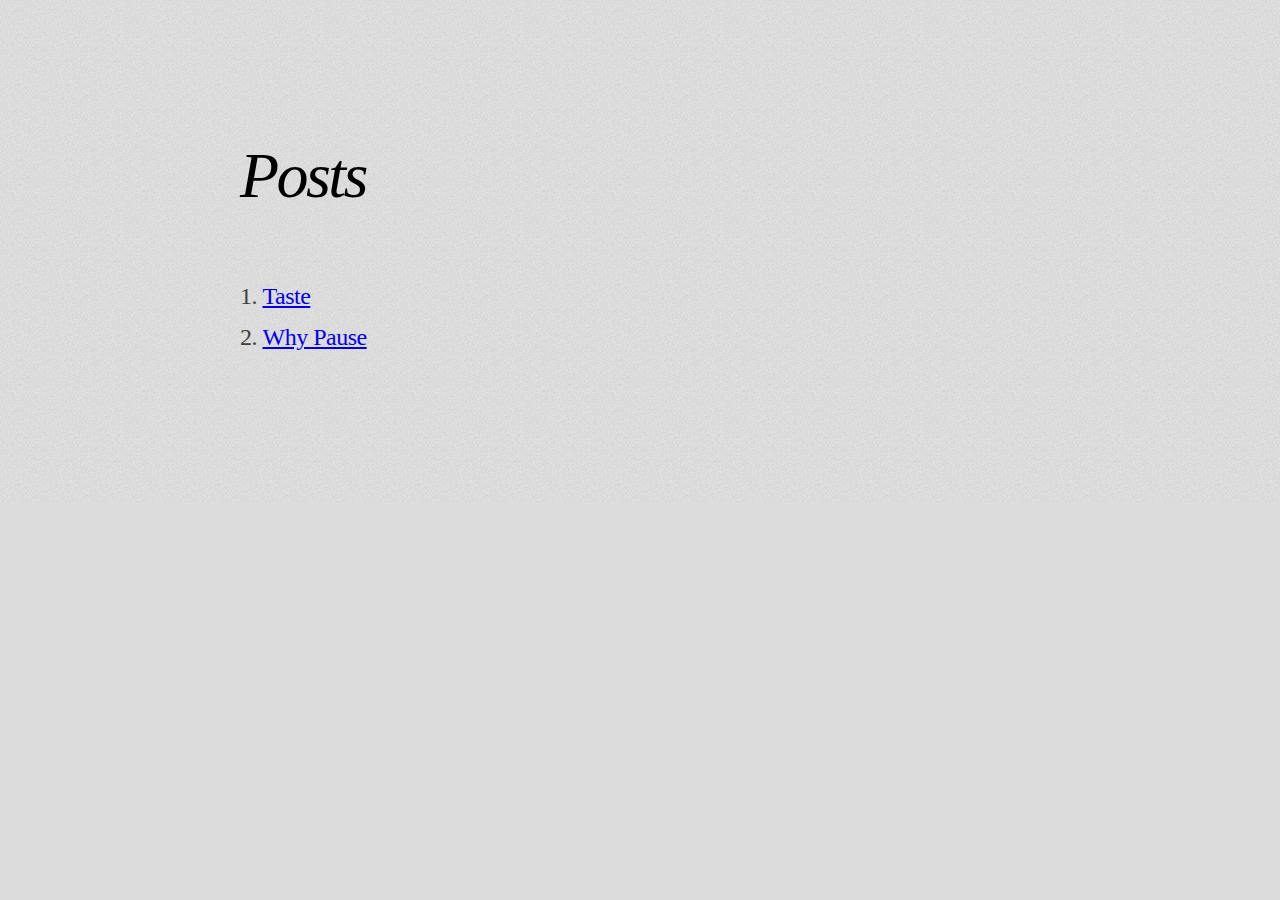
<file: index.html>
<!DOCTYPE html>
<html lang="en">
  <head>
    <meta charset="UTF-8" />
    <meta http-equiv="X-UA-Compatible" content="IE=edge" />
    <meta name="viewport" content="width=device-width, initial-scale=1.0" />
    <title>Leo's Blog</title>
    <link rel="stylesheet" href="tnr.css" />
  </head>
  <body>
    <article>
      <h1>Posts</h1>
      <section>
        <ol>
          <li><a href="taste.html">Taste</a></li>
          <li><a href="pause.html">Why Pause</a></li>
        </ol>
      </section>
    </article>
  </body>
</html>
</file>
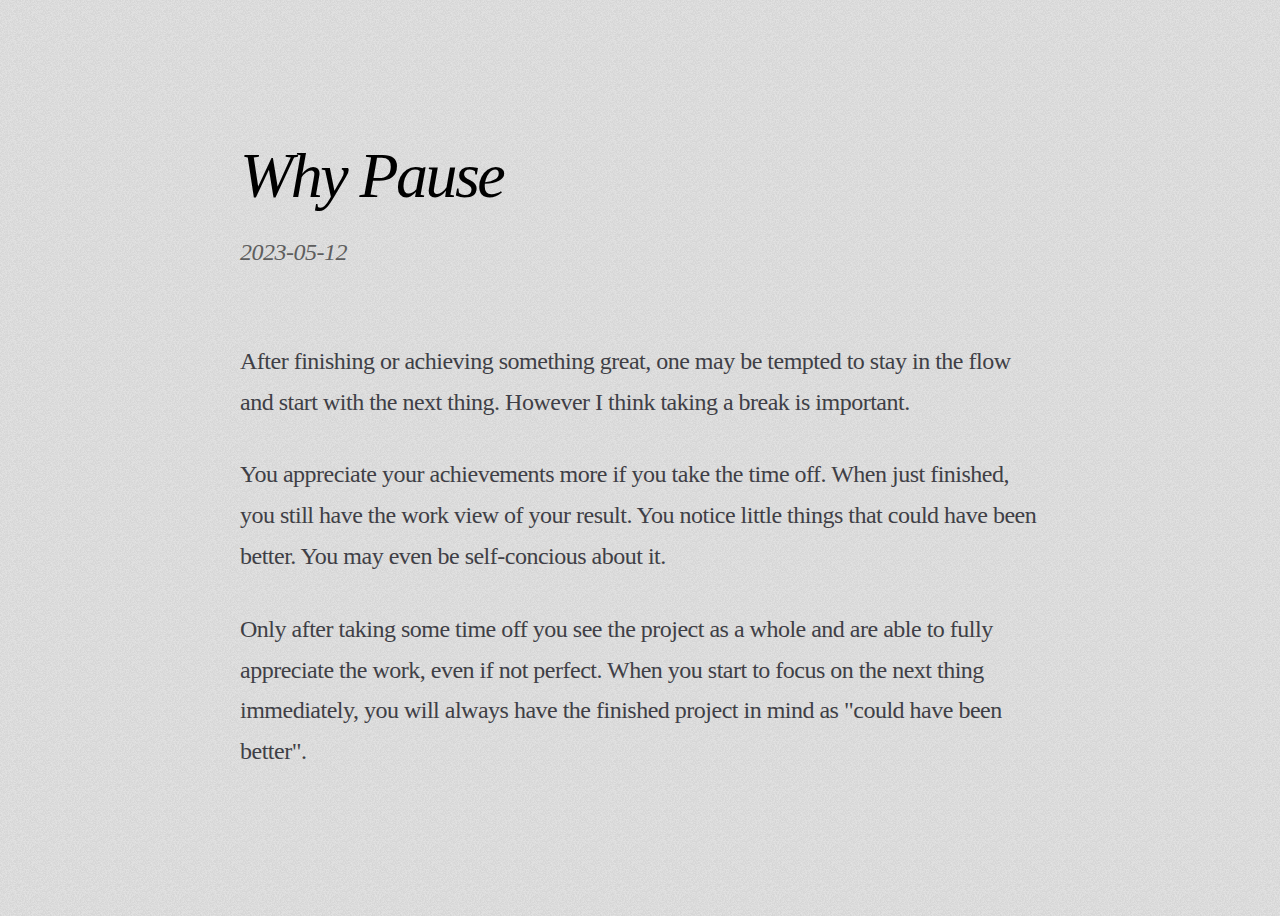
<file: pause.html>
<!DOCTYPE html>
<html lang="en">
  <head>
    <meta charset="UTF-8" />
    <meta http-equiv="X-UA-Compatible" content="IE=edge" />
    <meta name="viewport" content="width=device-width, initial-scale=1.0" />
    <title>Why Pause</title>
    <link rel="stylesheet" href="tnr.css" />
  </head>
  <body>
    <article>
      <h1>Why Pause</h1>
      <p class="subtitle">2023-05-12</p>
      <section>
        <p>
          After finishing or achieving something great, one may be tempted to
          stay in the flow and start with the next thing. However I think taking
          a break is important.
        </p>
        <p>
          You appreciate your achievements more if you take the time off. When
          just finished, you still have the work view of your result. You notice
          little things that could have been better. You may even be
          self-concious about it.
        </p>
        <p>
          Only after taking some time off you see the project as a whole and are
          able to fully appreciate the work, even if not perfect. When you start
          to focus on the next thing immediately, you will always have the
          finished project in mind as "could have been better".
        </p>
      </section>
    </article>
  </body>
</html>
</file>
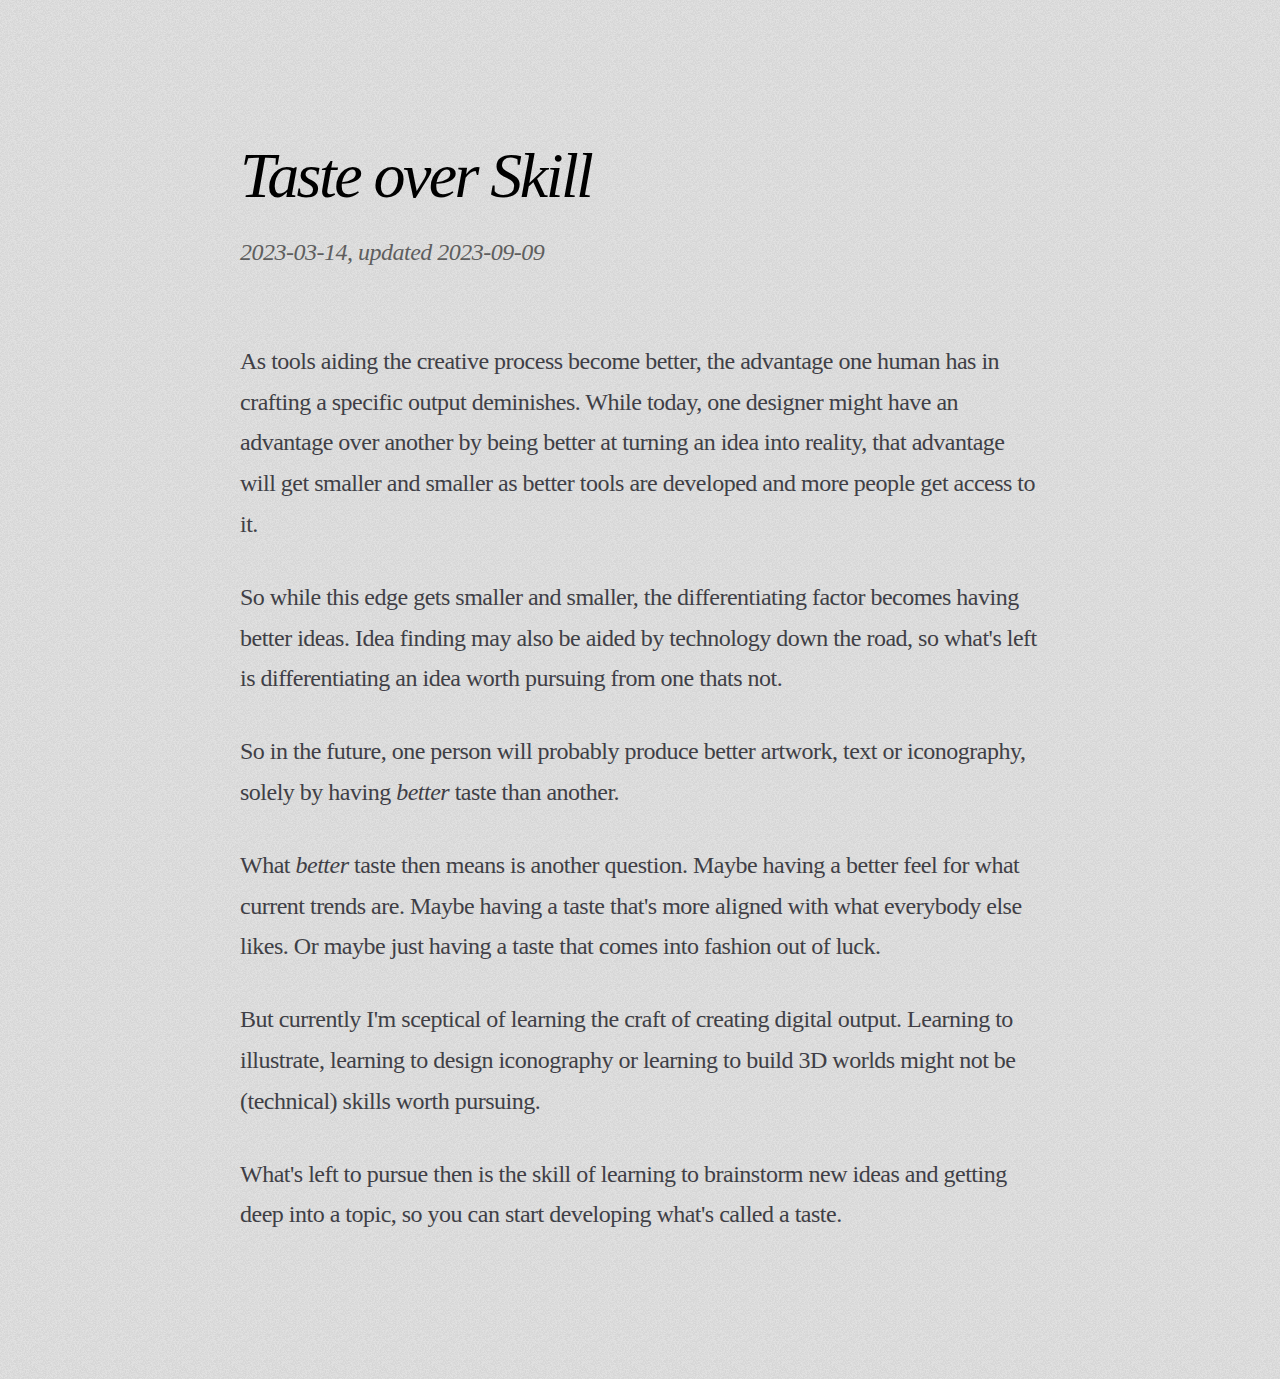
<file: taste.html>
<!DOCTYPE html>
<html lang="en">
  <head>
    <meta charset="UTF-8" />
    <meta http-equiv="X-UA-Compatible" content="IE=edge" />
    <meta name="viewport" content="width=device-width, initial-scale=1.0" />
    <title>Taste</title>
    <link rel="stylesheet" href="tnr.css" />
  </head>
  <body>
    <article>
      <h1>Taste over Skill</h1>
      <p class="subtitle">2023-03-14, updated 2023-09-09</p>
      <section>
        <p>
          As tools aiding the creative process become better, the advantage one
          human has in crafting a specific output deminishes. While today, one
          designer might have an advantage over another by being better at
          turning an idea into reality, that advantage will get smaller and
          smaller as better tools are developed and more people get access to
          it.
        </p>
        <p>
          So while this edge gets smaller and smaller, the differentiating
          factor becomes having better ideas. Idea finding may also be aided by
          technology down the road, so what's left is differentiating an idea
          worth pursuing from one thats not.
        </p>
        <p>
          So in the future, one person will probably produce better artwork,
          text or iconography, solely by having <i>better</i> taste than
          another.
        </p>
        <p>
          What <i>better</i> taste then means is another question. Maybe having
          a better feel for what current trends are. Maybe having a taste that's
          more aligned with what everybody else likes. Or maybe just having a
          taste that comes into fashion out of luck.
        </p>
        <p>
          But currently I'm sceptical of learning the craft of creating digital
          output. Learning to illustrate, learning to design iconography or
          learning to build 3D worlds might not be (technical) skills worth
          pursuing.
        </p>
        <p>
          What's left to pursue then is the skill of learning to brainstorm new
          ideas and getting deep into a topic, so you can start developing
          what's called a taste.
        </p>
      </section>
    </article>
  </body>
</html>
</file>
<file: tnr.css>
/*
  Josh's Custom CSS Reset
  https://www.joshwcomeau.com/css/custom-css-reset/
*/
*,
*::before,
*::after {
  box-sizing: border-box;
}
* {
  margin: 0;
}
body {
  line-height: 1.5;
  -webkit-font-smoothing: antialiased;
}
img,
picture,
video,
canvas,
svg {
  display: block;
  max-width: 100%;
}
input,
button,
textarea,
select {
  font: inherit;
}
p,
h1,
h2,
h3,
h4,
h5,
h6 {
  overflow-wrap: break-word;
}
#root,
#__next {
  isolation: isolate;
}

/* END */

* {
  font-family: TimesNewRoman, Times New Roman, Times, Baskerville, Georgia,
    serif;
}

html {
  background-color: #dcdcdc;
}

/* The background noise bit is below */
body {
  background-color: #fafafa;
  background-image: url([data-uri]);
  padding: 2rem;
}

@media (max-width: 600px) {
  body {
    padding: 0.75rem;
  }
}

*::selection {
  background-color: #000;
  color: var(--gray-50, #fafafa);
}

article {
  max-width: 100ch;
  margin: 7rem auto;
}

@media (max-width: 600px) {
  article {
    margin: 4rem auto;
  }
}

h1 {
  display: flex;
  flex-direction: column;

  color: #000;
  font-size: 4rem;
  font-style: italic;
  font-weight: normal;
  line-height: 100%;
  letter-spacing: -0.16rem;
}

@media (max-width: 600px) {
  h1 {
    font-size: 3rem;
    letter-spacing: -0.12rem;
  }
}

.subtitle {
  color: #5e5e5e;
  font-style: italic;
  margin-top: 1.5rem;
}

@media (max-width: 600px) {
  .subtitle {
    margin-top: 0.75rem;
  }
}

section {
  margin-top: 4.25rem;
}

@media (max-width: 600px) {
  section {
    margin-top: 2.25rem;
  }
}

p,
ol,
ul {
  color: #3f3f46;
  font-size: 1.5rem;
  line-height: 170%;
  margin-top: 2rem;
  letter-spacing: -0.5px;
}

@media (max-width: 600px) {
  p {
    font-size: 1.375rem;
    line-height: 150%;
    letter-spacing: -0.25px;
    margin-top: 1.5rem;
  }
}

ol,
ul {
  list-style-position: inside;
  padding-left: 0;
}
</file>
